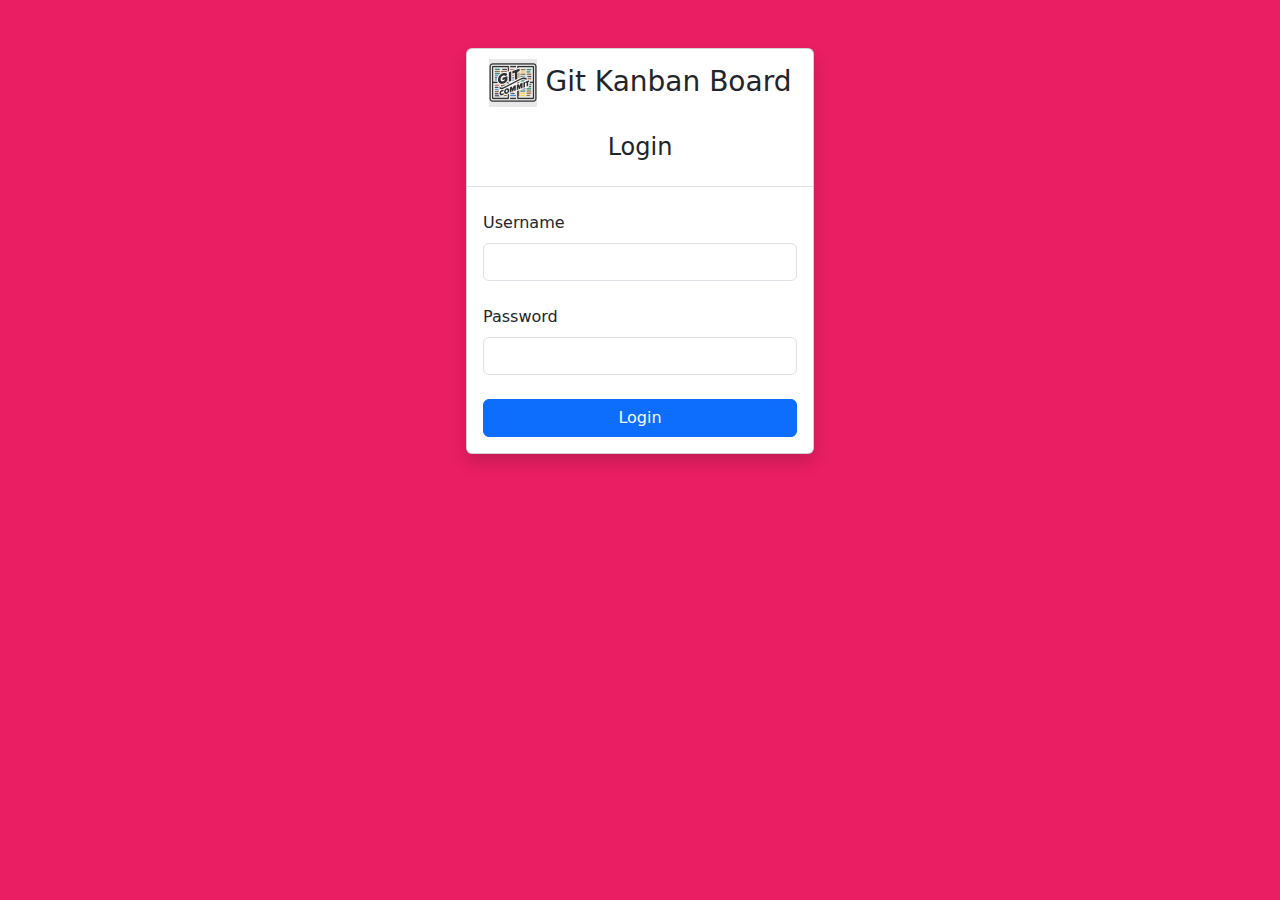
<file: login.html>
<!DOCTYPE html>
<html lang="en">
<head>
	<meta charset="UTF-8">
	<meta name="viewport" content="width=device-width, initial-scale=1.0">
	<title>Login</title>
	<link href="css/bootstrap.min.css" rel="stylesheet">
</head>
<body style="background: #e91e63 !important;">
<!-- Login Form -->
<div class="container">
	<div class="container mt-2">
		<div class="row justify-content-center mt-5">
			<div class="col-lg-4 col-md-6 col-sm-6">
				<div class="card shadow">
					<div class="card-title text-center border-bottom">
						<h3 style="margin:10px;" class="text-center">
							<img src="images/android-chrome-192x192.png" style="height: 48px;"> Git Kanban Board
						</h3>
						<h4 class="p-3">Login</h4>
					</div>
					<div class="card-body">
						<div id="error-message" class="alert alert-danger d-none" role="alert"></div>
						<form method="POST" action="action.php">
							<input type="hidden" name="action" value="login">
							<div class="mb-4">
								<label for="username" class="form-label">Username</label>
								<input type="text" class="form-control" id="username" name="username"/>
							</div>
							<div class="mb-4">
								<label for="password" class="form-label">Password</label>
								<input type="password" class="form-control" id="password" name="password"/>
							</div>
							<div class="d-grid">
								<button type="submit" class="btn btn-primary text-light main-bg">Login</button>
							</div>
						</form>
					</div>
				</div>
			</div>
		</div>
	</div>
</div>
<script src="js/jquery-3.7.0.min.js"></script>
<script src="js/bootstrap.min.js"></script>
<script>
	$(document).ready(function () {
		const urlParams = new URLSearchParams(window.location.search);
		const errorMessage = urlParams.get('error');

		if (errorMessage) {
			$('#error-message').text(decodeURIComponent(errorMessage)).removeClass('d-none');
		}
	});
</script>
</body>
</html>
</file>
